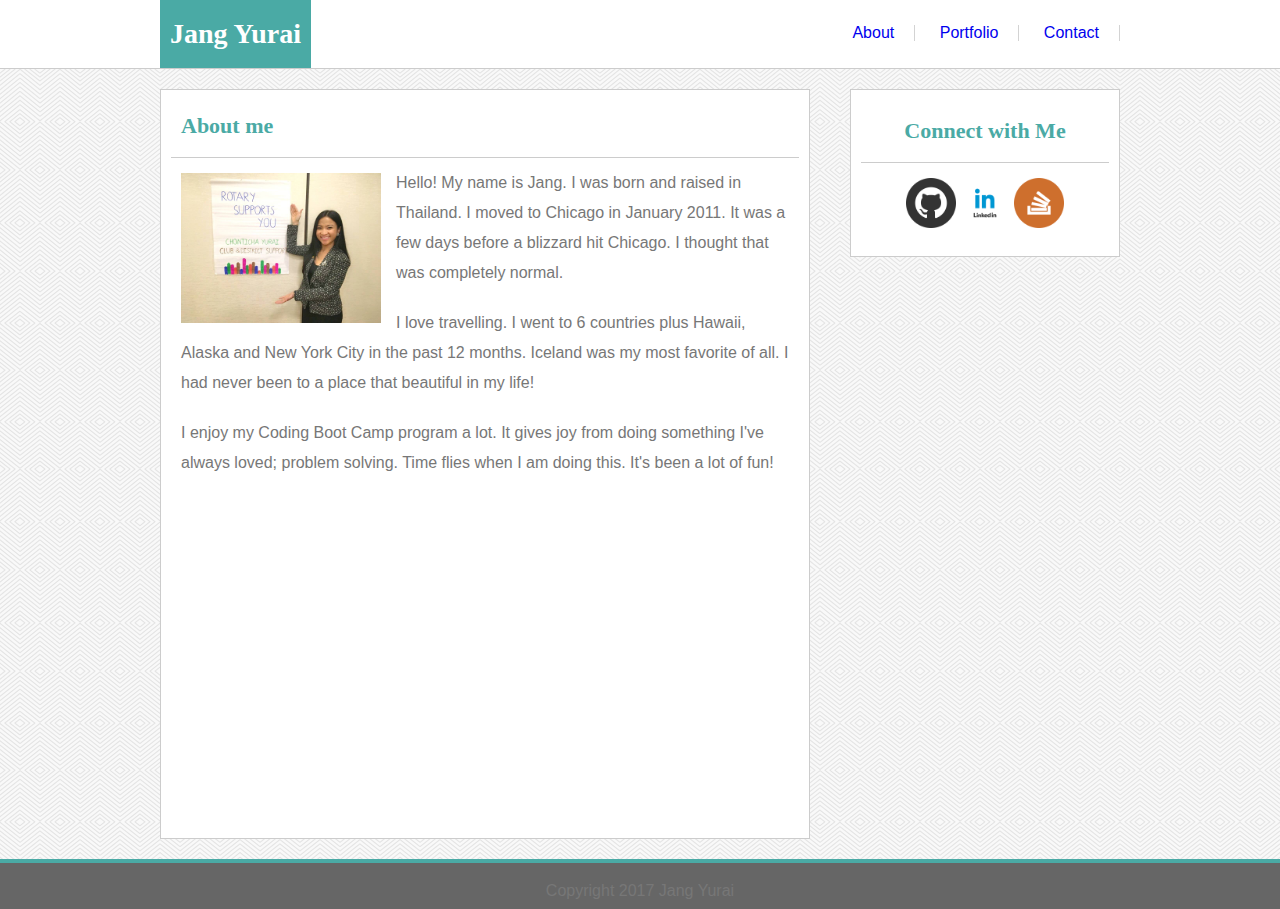
<file: index.html>
<!DOCTYPE html>
<html>
<head>
<title>Jang Yurai's Basic Portfolio</title>
<link rel="stylesheet" type="text/css" href="assets/css/reset.css">
<link rel="stylesheet" type="text/css" href="assets/css/style.css">

</head>
<body>
	<div class="section1">
		<div class="mainArea1">
			<h1>Jang Yurai</h1>
			<ul class="nav">
			<a href="index.html"><li class="about">About</li></a>
			<a href="portfolio.html" target="_blank"><li class="portfolio">Portfolio</li></a>
			<a href="contact.html" target="_blank"><li class="contact">Contact</li></a>
			</ul>
		</div>
	</div>

	<div class="section2">
		<div class="mainArea2">
			<div class="contentArea">
				<h2>About me</h2>
				<img src="assets/images/CY-Work.jpg" width="200px" style= "margin:15px 15px 5px 10px; float:left">
				<p> Hello! My name is Jang. I was born and raised in Thailand. I moved to Chicago in January 2011. It was a few days before a blizzard hit Chicago. I thought that was completely normal.</p>
				
				<p>I love travelling. I went to 6 countries plus Hawaii, Alaska and New York City in the past 12 months. Iceland was my most favorite of all. I had never been to a place that beautiful in my life!</p>
			

				<p>I enjoy my Coding Boot Camp program a lot. It gives joy from doing something I've always loved; problem solving. Time flies when I am doing this. It's been a lot of fun!</p>
			</div>

			<div class=sideBox>
				<h3>Connect with Me</h3>
				<a href="http:www.github.com"> <img src="assets/images/gh.png"></a>
				<a href="http:www.linkedin.com"> <img src="assets/images/li.png"></a>
				<a href="http:www.stackoverflow.com"> <img src="assets/images/stovf.png"></a>
			</div>
		</div>
	</div>


<div class="section3">
<p>Copyright 2017 Jang Yurai</p>
</div>

</body>
</html>
</file>
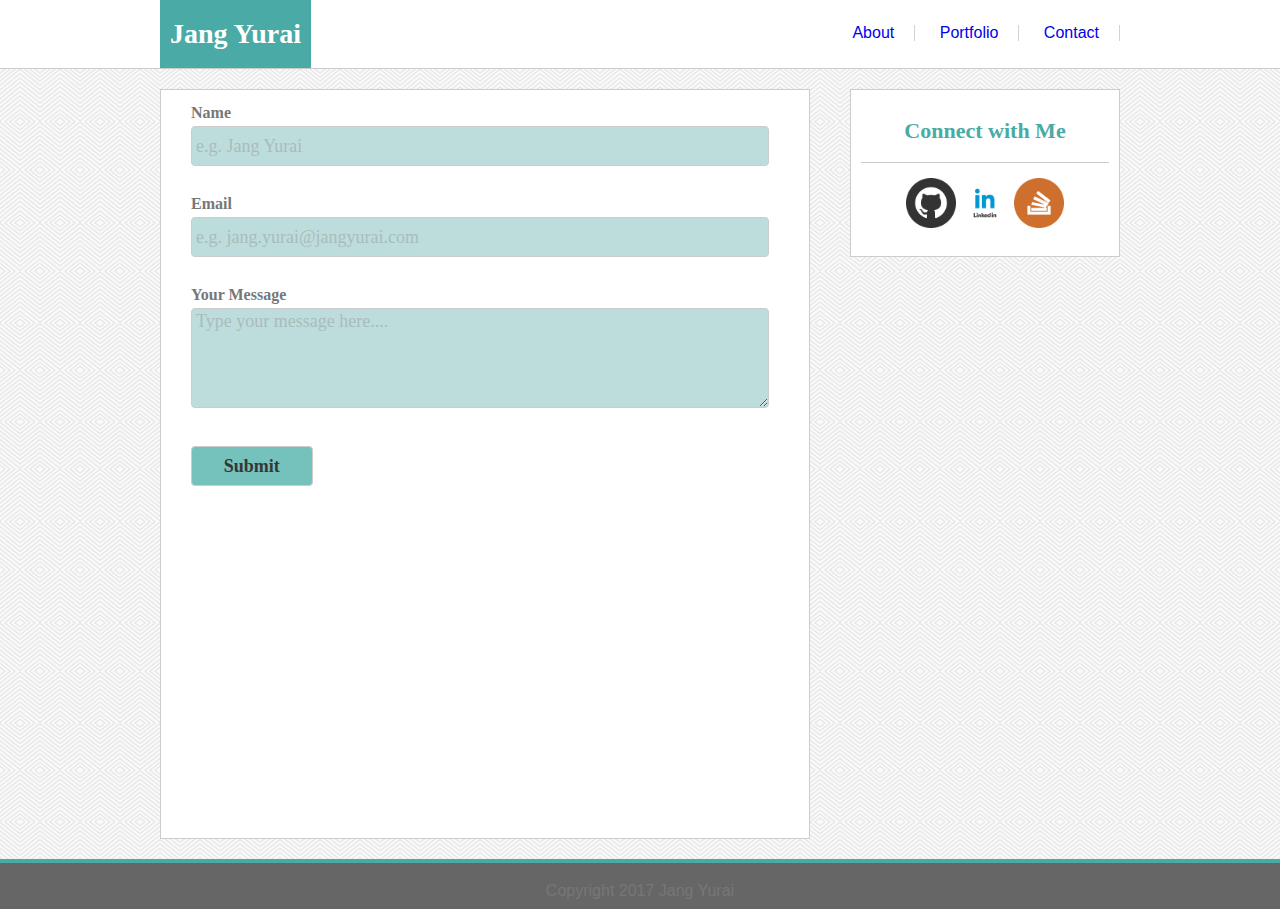
<file: contact.html>
<!DOCTYPE html>
<html>
<head>
<title>Contact Me</title>
<link rel="stylesheet" type="text/css" href="assets/css/reset.css">
<link rel="stylesheet" type="text/css" href="assets/css/style.css">

</head>
<body>
	<div class="section1">
		<div class="mainArea1">
			<h1>Jang Yurai</h1>
			<ul class="nav">
			<a href="index.html" target="_blank"><li class="about">About</li></a>
			<a href="portfolio.html" target="_blank"><li class="portfolio">Portfolio</li></a>
			<a href="contact.html"><li class="contact">Contact</li></a>
			</ul>
		</div>
	</div>

	<div class="section2">
		<div class="mainArea2">
			<div class="contentArea">
				<form>
				<ul class=contactForm>
					<li><label>Name</label><input type="name" name="name" placeholder="e.g. Jang Yurai"></li>
					<li><label>Email</label><input type="email" name="email" placeholder="e.g. jang.yurai@jangyurai.com"></li>
					<li><label>Your Message</label><textarea name="yourmessage" placeholder="Type your message here...."></textarea></li>
					<li><input type="submit" name="submit" value="Submit"></li>
				</ul>	
				</form>


			</div>
			<div class=sideBox>
				<h3>Connect with Me</h3>
				<a href="http:www.github.com"> <img src="assets/images/gh.png"></a>
				<a href="http:www.linkedin.com"> <img src="assets/images/li.png"></a>
				<a href="http:www.stackoverflow.com"> <img src="assets/images/stovf.png"></a>
			</div>
		</div>
	</div>


<div class="section3">
<p>Copyright 2017 Jang Yurai</p>
</div>

</body>
</html>
</file>
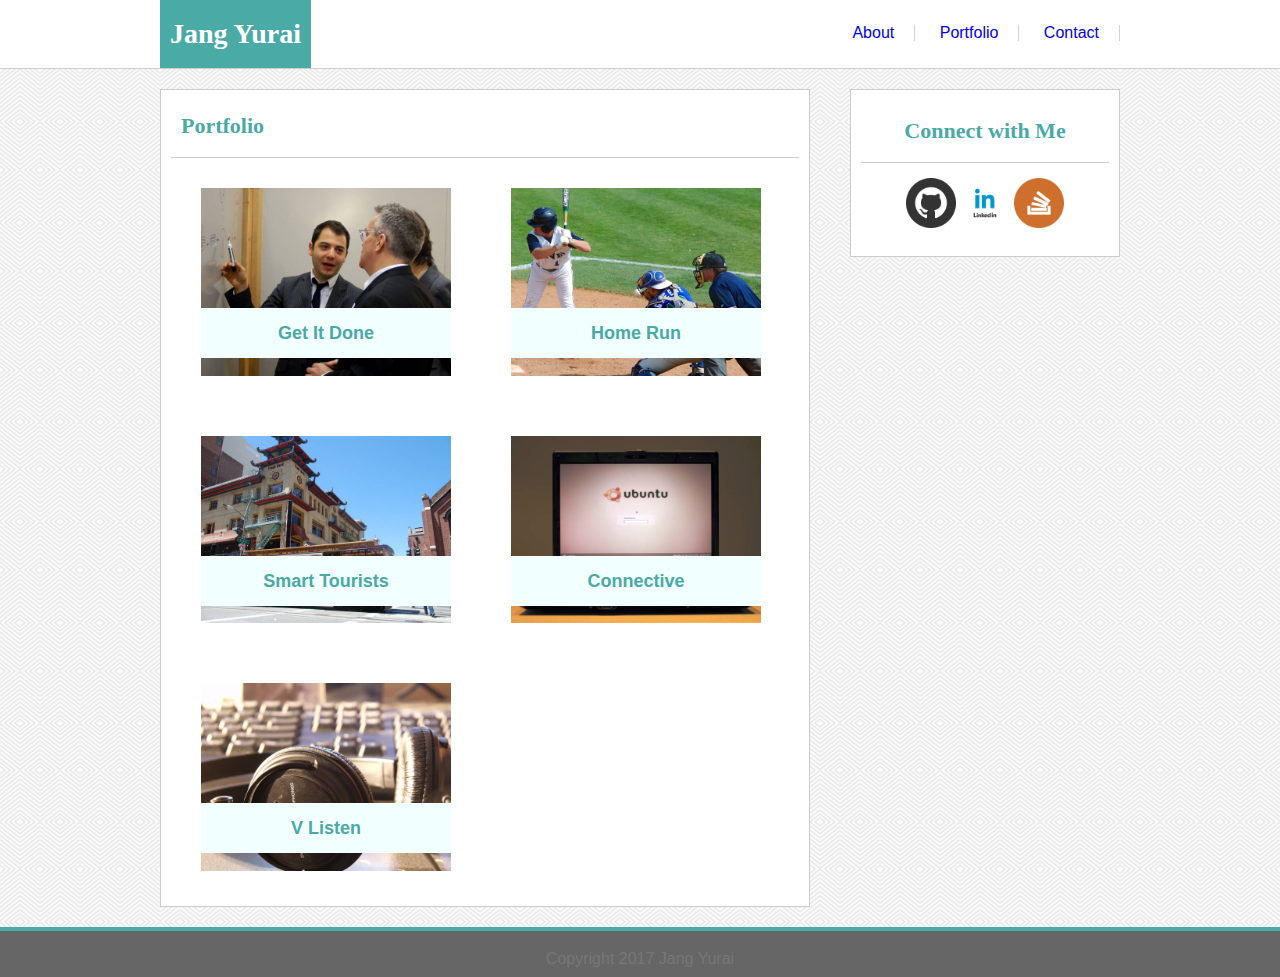
<file: portfolio.html>
<!DOCTYPE html>
<html>
<head>
<title>Portfolio</title>
<link rel="stylesheet" type="text/css" href="assets/css/reset.css">
<link rel="stylesheet" type="text/css" href="assets/css/style.css">

</head>
<body>
	<div class="section1">
		<div class="mainArea1">
			<h1>Jang Yurai</h1>
			<ul class="nav">
			<a href="index.html" target="_blank"><li class="about">About</li></a>
			<a href="portfolio.html"><li class="portfolio">Portfolio</li></a>
			<a href="contact.html" target="_blank"><li class="contact">Contact</li></a>
			</ul>
		</div>
	</div>

	<div class="section2">
		<div class="mainArea2">
			<div class="contentArea">
				<h2>Portfolio</h2>
				
				<div class="thumbnail">

					<div class="tnOne">
						<img src="assets/images/business.jpg">
						<p>Get It Done</p>
					</div>
					

					<div class="tnTwo">
						<img src="assets/images/baseball.jpg">
						<p>Home Run</p>
					</div>


					<div class="tnThree">
						<img src="assets/images/city.jpg">
						<p>Smart Tourists</p>
					</div>
				
					<div class="tnFour">
						<img src="assets/images/laptop.jpg">
						<p>Connective</p>
					</div>

					<div class="tnFive">
						<img src="assets/images/headphones.jpg">
						<p>V Listen</p>
					</div>
				</div>

			</div>
			<div class=sideBox>
				<h3>Connect with Me</h3>
				<a href="http:www.github.com"> <img src="assets/images/gh.png"></a>
				<a href="http:www.linkedin.com"> <img src="assets/images/li.png"></a>
				<a href="http:www.stackoverflow.com"> <img src="assets/images/stovf.png"></a>
			</div>
		</div>
	</div>


<div class="section3">
<p>Copyright 2017 Jang Yurai</p>
</div>

</body>
</html>
</file>
<file: assets/css/style.css>
* {
	box-sizing: border-box;
}


body {
	font-family: Arial, "Helvetica Neue", Helvetica, sans-serif;
	color: #777777;
}


h1, h2, h3 {
	font-family: Georgia, Times, "Times New Roman", serif;
	color: #4aaaa5;
	font-weight: bold;
}

.section1, .section2 {
	margin: 0px auto;
	width: 100%;
} 

.section1 {
	background-color: white;
	
}

.mainArea1, .mainArea2 {
	width: 960px;
	margin: 0 auto;
}

h1{
	background-color: #4aaaa5;
	color: #ffffff;
	margin: 0 auto;
	padding: 20px 10px;
	text-align: center;
	width: auto;
	float: left;
	font-size: 28px;
}

.nav {
	float: right;
}
.nav li{
	padding-right: 20px;
	padding-left: 20px;
	display: inline-block;
	margin: 25px 0 25px auto;
	border-right: 0.5px solid lightgray;
	text-align: center;
}

.nav li:link {
	color: #777777;
}

.nav li:hover {
	color: #12a19a;
}

.nav li:visited {
	color: #cdb9ee;
}

.section2 {
	border-top: 1px solid #cccccc;
	clear: both;
	overflow: hidden;
	align-content: center;
	height: 100%;
	background: url(../images/whirlpool.png);

}

h2 {
	border-bottom: 1px solid #cccccc;
	padding: 20px 10px;
	font-size: 22px;

 }

.contentArea {
	background-color: #ffffff;
	border: 1px solid #cccccc;
	clear: both;
	width: 650px;
	padding: 5px 10px 5px 10px;
	overflow: hidden;
	margin: 20px 20px 20px 0;
	float: left;
	min-height: calc(100vh - 150px);
}

.contentArea p {
	padding: 10px;
	line-height: 30px;
}

.contactForm li {
	font-family: Georgia;
	size: 16px;
	font-weight: bold;
	margin-left: 20px;
	margin-top: 10px;
}
.contactForm input {
	width: 95%;
	border: 1px solid #cccccc;
	height: 40px;  
	margin: 5px auto 20px 0px;
	padding: 10px auto;
	color: #383535;
	background-color: #bddddc;
	font-size: 18px;
	border-radius: 4px;
	font-family: Georgia
}
.contactForm input::placeholder {
	color: #7a7171;
	font-size: 18px;
	padding-left: 2px;
	opacity: 0.3;
	font-family: Georgia;
}
textarea {
	width: 95%;
	height: 100px;
	border: 1px solid #cccccc;
	margin: 5px auto 20px 0px;
	color: #383535;
	background-color: #bddddc;
	font-size: 18px;
	border-radius: 4px;
	font-family: Georgia;

}

.contactForm textarea::placeholder {
	color: #7a7171;
	font-size: 18px;
	padding-left: 2px;
	opacity: 0.3;
	font-family: Georgia;
}

input[type=submit] {
    width: 20%;
    background-color: #74c2bb;
    font-size: 18px;
    font-weight: bold;
    font-family: Georgia;
    :hover: red;

}
input[type=submit]:hover {
	color: #12a19a;
	background-color: white;
}

 h3 {
	border-bottom: 1px solid #cccccc;
	padding: 20px;	
	font-size: 22px;
	text-align: center;
}

.sideBox {
	width: 270px;
	background-color: white;
	border: 1px solid #cccccc;
	text-align: center;
	padding: 10px;
	float: right;
	clear: right;
	margin: 20px 0 20px 20px;
}

.sideBox img {
	width: 50px;
	margin: 15px auto;
}

.thumbnail {
	overflow: hidden;
}

.thumbnail img {
	float: left;
	width: 250px;

}

.thumbnail p {	
	background-color: #f2ffff;
	text-align: center;
	width: 250px;
	font-weight: bold;
	font-size: 18px;
	height: 50px;
	padding: 15px auto;
	color: #4aaaa5;

}
.tnOne, .tnTwo, .tnThree, .tnFour, .tnFive {
	position: relative;
	margin: 30px;
	width: 250px;
	float: left;
}
.tnOne p, .tnTwo p, .tnThree p, .tnFour p, .tnFive p {
	position: absolute;
	margin: 120px auto 10px auto;
}

.section3 {
	clear: both;
	background-color: #666666;
	text-align: center;
	padding: 20px;
	color: #777777;
	border-top: 4px solid #4aaaa5;
	height: 50px;
}

@media screen and (max-width: 980px){

	.mainArea1, .mainArea2 {
		width: 80%;
	}
	.contentArea {
		width: 60%;
		float: left;
	}
	.contentArea img {
		width: 95%;
		margin: 2% 2% 1% 2%;
	}

	.sideBox {
		width: 30%;
		float: left;
	}
	h3 {
		text-align: center;
	}
	.sideBox img {
		width: 25%;
		margin: 2% 2%;
	}
	.nav li {
		padding-left: 10px;
		padding-right: 10px;
	}

	h3 {
		font-size: 18px;
	}

	.tnOne, .tnTwo, .tnThree, .tnFour, .tnFive {
		width: 95%;
		position: relative;
		margin: 2% 2% 1% 2%;
	}
	.tnOne p, .tnTwo p, .tnThree p, .tnFour p, .tnFive p {
		position: absolute;
		width: 100%;
		margin: 50% 0;
	}
}

		

@media screen and (max-width: 768px){
	.mainArea1, .mainArea2 {
		width: 90%;
	}
	.contentArea {
		width: 100%;
	}
	.contentArea img {
		width: 95%;
	}
	.sideBox {
		width: 100%;
		margin: 20px auto;
	}

	.sideBox img {
		width: 7%;
		float: left;
		margin: 2% 2%;
	}
	h3{
		text-align: left;
	}
	.nav li {
		padding-left: 10px;
		padding-right: 10px;
	}

	.tnOne, .tnTwo, .tnThree, .tnFour, .tnFive {
		width: 40%;
		position: relative;
		float: left;
		margin: 4% 4%;
	}
	.tnOne p, .tnTwo p, .tnThree p, .tnFour p, .tnFive p {
		position: absolute;
		width: 100%;
		height: 20%;
		margin: 50% 0;
		padding: 2% 2%;
	}
}
@media screen and (max-width: 640px){
	.mainArea1, .mainArea2 {
		width: 80%;
	}

	h1 {
		width: 100%;
		text-align: center;
	}
	.contentArea {
		width: 100%;
	}
	.contentArea img {
		width: 95%;
		margin: 2% 2% 1% 2%;
	}

	.sideBox {
		width: 100%;
		margin: 20px auto;
	}
	h3 {
		text-align: left;
	}
	.sideBox img {
		width: 10%;
		float: left;
		margin: 3%;
	}
	.nav {
		width: 100%;	
	}

	.nav li {
		width: 30%;
	}

	h3 {
		font-size: 18px;
	}

	input[type=submit] {
		font-size: 12px;
	}

	.tnOne, .tnTwo, .tnThree, .tnFour, .tnFive {
		width: 95%;
		position: relative;
		margin: 2% 2% 1% 2%;
	}
	.tnOne p, .tnTwo p, .tnThree p, .tnFour p, .tnFive p {
		position: absolute;
		width: 100%;
		height: 20%;
		margin: 50% 0;
		padding: 4% 4%;
	}
}
</file>
